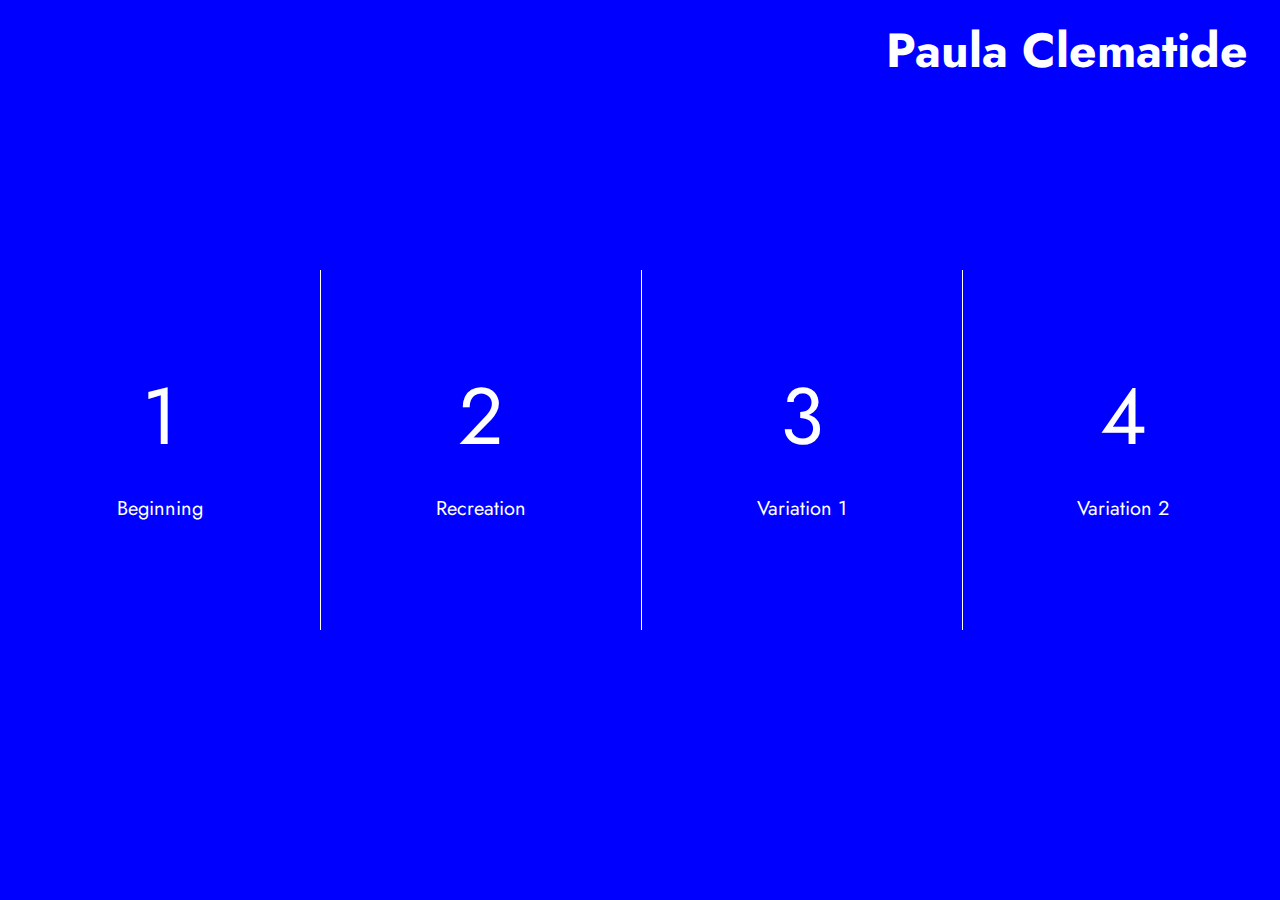
<file: Website/index.html>
<!DOCTYPE html>
<html lang="en">

<head>
    <meta charset="UTF-8">
    <meta http-equiv="X-UA-Compatible" content="IE=edge">
    <meta name="viewport" content="width=device-width, initial-scale=1.0">
    <title>Prozess Example Page</title>
    <link rel="stylesheet" href="style.css">
</head>

<body>

    <main>
        <h1>Paula Clematide</h1>
        <ul class="process">
            <li><a href="blank_exercise 3/index.html">1 <p>Beginning</p></a></li>
            <li><a href="Compartrecreation/index.html">2 <p>Recreation</p></a></li>
            <li><a href="Konfetti/index.html">3 <p>Variation 1</p></a></li>
            <li><a href="Newcompart/index.html">4 <p>Variation 2</p></a></li>
            <!-- <li><a href="day5.html">5 <p>Some Title</p></a></li>
            <li> <a href="day6.html">6 <p>Some Title</p></a></li>
            <li><a href="day7.html">7 <p>Some Title</p></a></li>
            <li><a href="day8.html">8 <p>Some Title</p></a></li>
            <li><a href="day9.html">9 <p>Some Title</p></a></li>
            <li><a href="day10.html">10 <p>Some Title</p></a></li> -->


        </ul>

    </main>



</body>

</html>
</file>
<file: Website/style.css>
@import url('https://fonts.googleapis.com/css2?family=Jost:wght@300&display=swap');

:root {
    --anzitems: 4;
    /* Anzahl Links anpassen */
}

body {
    background-color: blue;
    display: flex;
    align-items: center;
    min-height: 100vh;
    margin: 0;
    padding: 0;
    font-family: 'Jost';

}

h1 {
    margin: 0;
    padding: 1rem;
    font-size: 3rem;
    text-align: right;
    position: absolute;
    width: 100%;
    right: 1rem;
    top: 0;
    color: white;
}

.process {
    display: flex;
    width: 100%;
    margin: 0;
    padding: 0;
}

.process li {
    color: white;
    height: 40vh;
    flex-basis: calc(100vw / var(--anzitems));
    flex-grow: 2;
    flex-shrink: 0;
    list-style-type: none;
    display: flex;
    flex-direction: column;
    justify-content: center;
    align-items: center;
    border-right: 1px solid white;

}

.process li:hover {
    background-color: rgb(255, 255, 255);
    color: black;
}

.process li a {
    color: white;
    text-decoration: none;
    font-size: 5rem;
    text-align: center;

}

.process li:hover a {
    color: black;
}

.process li a p {
    font-size: 1.25rem;

}

/*-----------Sprint1 Praes-------------*/
nav{
    position: fixed;
}
section{
    display: flex;
}
section article{
    width:50%;
}
</file>
